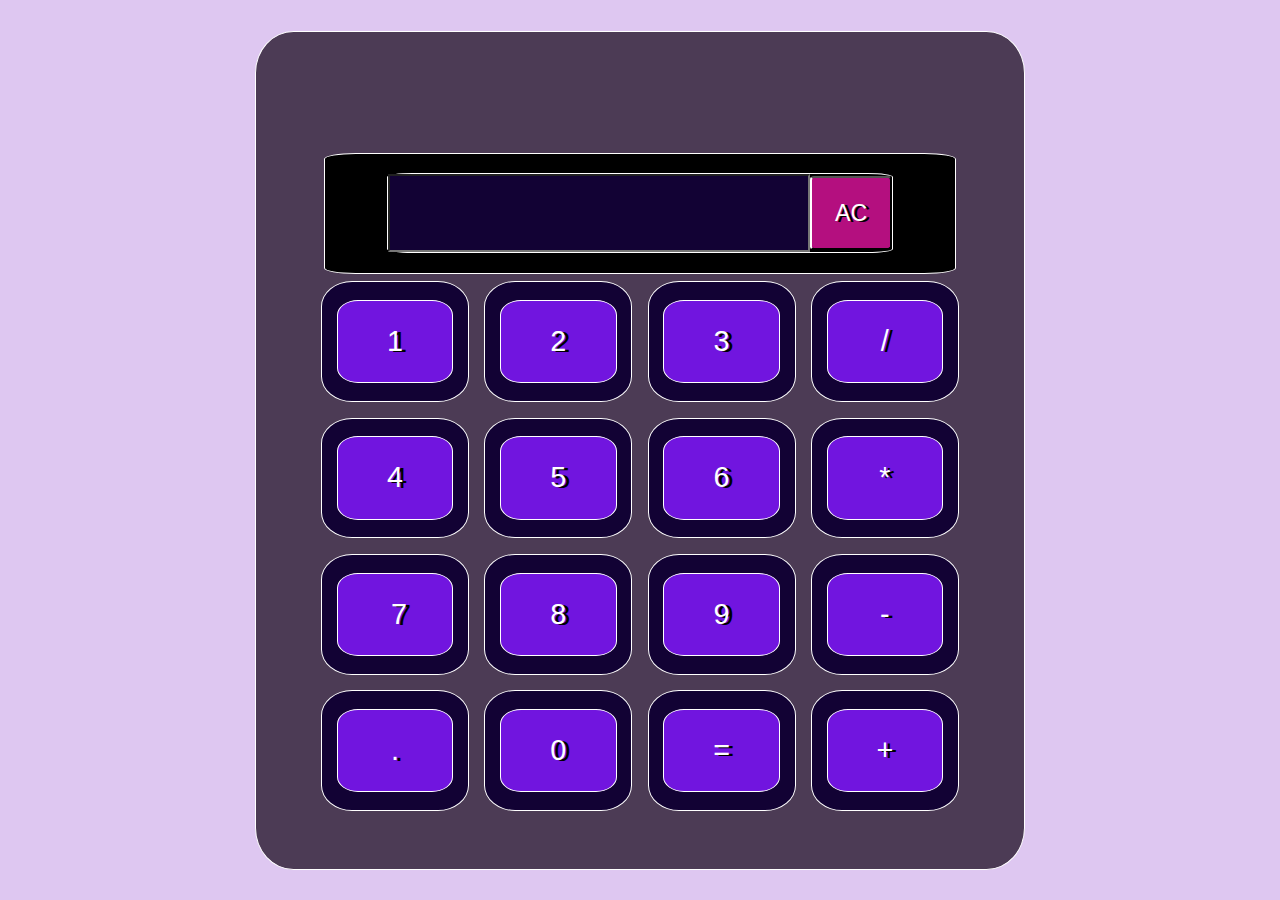
<file: Calculator Web App/index.html>
<!DOCTYPE html>
<html lang="en">
<head>
    <script src="script.js" type="text/javascript"></script>
    <meta charset="UTF-8">
    <meta http-equiv="X-UA-Compatible" content="IE=edge">
    <meta name="viewport" content="width=device-width, initial-scale=1.0">
    <link rel="stylesheet" type="text/css" href="style.css">
    <title>Calculator Web App</title>
</head>
<body>
   <!--<div class="front-page"></div>
    <div class="lower-front"></div>-->
    <div class="container">
    <div class = "inner-container">
        <form name="forms">
            <div class="display-box">
                <div class="display">
                    <div class="input">
                        <input type="text" name="answer" class="form-control">
                    </div>
                    <input type="button" value="AC"class="clear" onclick="forms.answer.value='' ">
                </div>
            </div>
            <div class = "flex-child">
                <input type="button" value=" 1 " onclick="forms.answer.value +='1' ">
            </div>
            <div class = "flex-child">
                <input type="button" value=" 2 " onclick="forms.answer.value += '2' ">
            </div>
            <div class = "flex-child">
                <input type="button" value=" 3 " onclick="forms.answer.value += '3' ">
            </div>
            <div class = "flex-child">
                <input type="button" value=" / " onclick="forms.answer.value += '/' ">
            </div>
            <div class = "flex-child">
                <input type="button" value=" 4 " onclick="forms.answer.value += '4' ">
            </div>
            <div class = "flex-child">
                <input type="button" value=" 5 " onclick="forms.answer.value += '5' ">
            </div>
            <div class = "flex-child">
                <input type="button" value=" 6 " onclick="forms.answer.value += '6' ">
            </div>
            <div class = "flex-child">
                <input type="button" value=" * " onclick="forms.answer.value += '*' ">
            </div>
            <div class = "flex-child">
                <input type="button" value=" 7" onclick="forms.answer.value += '7' ">
            </div>
            <div class = "flex-child">
                <input type="button" value=" 8 " onclick="forms.answer.value += '8' ">
            </div>
            <div class = "flex-child">
                <input type="button" value=" 9 " onclick="forms.answer.value += '9' ">
            </div>
            <div class = "flex-child">
                <input type="button" value=" - " onclick="forms.answer.value += '-' ">
            </div>
            <div class = "flex-child">
                <input type="button" value=" . " onclick="forms.answer.value += '.' ">
            </div>
            <div class = "flex-child">
                <input type="button" value=" 0 " onclick="forms.answer.value += '0' ">
            </div>
            <div class = "flex-child">
                <input type="button" value=" = " onclick="fn()">
            </div>
            <div class = "flex-child">
                <input type="button" value=" + " onclick="forms.answer.value += '+' ">
            </div>
        </div>
        </form>    
</div>
</body>
</file>
<file: Calculator Web App/style.css>
* {
    margin: 0;
    padding: 0;
}

html {
    scroll-behavior: smooth;
}
.front-page{
    height: 100vh;
    width: 100 vw;
    background: url("4.jpg");
    background-size: cover;
    background-repeat: no-repeat;
}

.container{
    background-size: cover;
    background-position: center;
    height: 100vh;
    background-color:#dec7f1;
    display : flex;
    align-items: center;
    justify-content: center;
    flex-direction: column;
    overflow: hidden;
}
.inner-container {
    background-color:#4c3b55;
    height: 93%;
    width: 60% ;
    border-style: solid;
    border-width: 1px;
    border-radius: 5%;
    border-color: white;
    display: flex;
    flex-direction: row;
    justify-content: center;
    align-items: center;
    flex-wrap: wrap;
    overflow: hidden;
}
.inner-container form {
    width: 100%;
    height: 71%;
    display: flex;
    flex-wrap: wrap;
    justify-content: center;
    align-items: center;
}
.flex-child{
    height: 20%;
    width: 19%;
    border: 1px solid white;
    border-radius: 21%;
    display: flex;
    justify-content: center;
    align-items: center;
    background-color: #120234;
    margin: 1%;
    overflow: hidden;
    transition-property: background-color;
    transition-duration: 0.5s;
    transition-timing-function: ease-in-out;
}
.flex-child:hover{
    background-color: rgb(247, 234, 210);
}
.flex-child input{
    width: 80%;
    height: 70%;
    background-color: #7115df;
    font-size: 180%;
    color: white;
    border: 1px solid white;
    border-radius: 18%;
    transition-property: background-color;
    transition-timing-function: ease-in-out;
    transition-duration: 1s;
    text-shadow: 4px 1px black;
}
.flex-child input:hover{
    background-color: #dd0b7d;
    border: 1.8px solid rgb(3, 3, 81)
}
.display-box{
    border: 1px solid white;
    border-radius: 5%;
    height: 20%;
    width: 82%;
    display : flex;
    justify-content: center;
    align-items: center;
    background-color: black;
}
.display{
    border: 1px solid white;
    border-radius: 5%;
    height: 66%;
    width: 80%;
    display: flex;
    align-items: center;
    justify-content: flex-end;
}
.clear{
    height: 94%;
    width: 17%;
    border-left: 2px solid white;
    border-radius: 5%;
    background-color: #b40f7f;
    text-shadow: 1px 1px purple;
    display: flex;
    justify-content: center;
    align-items: center;
    overflow: hidden;
    transition-property: background-color;
    transition-duration:1s;
    transition-timing-function: ease-in-out;
    color: white;
    font-size: 145%;
    text-shadow: 3px 1px black;
}
.clear:hover{
    background-color: rgb(145, 7, 7);
}
.clear h1{
    color: white;
    text-shadow: 3px 2px #720760;
}
.input{
    width: 88%;
    height: 94%;
    display: flex;
    justify-content: center;
    align-items: center;
    background-color: #120234;
}
.form-control{
    background-color: #120234;
    width: 100%;
    height: 100%;
    color: white;
    font-size: 216%;
}
#output{
    width: 100%;
    height: 99%;
    color: white;
    line-height: 99%;
    padding-top: 6%;
    padding-left: 2%;
}
.input input{
    transition-property: background-color;
    transition-duration: 1s;
    transition-property: color;
    transition-duration: 1s;
    transition-timing-function: ease-in-out;
}
.input input:hover{
    background-color: rgb(247, 234, 210);
    color:rgb(16, 3, 100);
}
@media screen and (max-width:500px){
    .inner-container{
        width: 80%;
    }
}
@media screen and (max-width:350px){
    .inner-container{
        width: 90%;
    }
    .container{
        background-color: #db7fe4a1;
    }
    .clear{
        font-size: 110%;
    }
}
</file>
